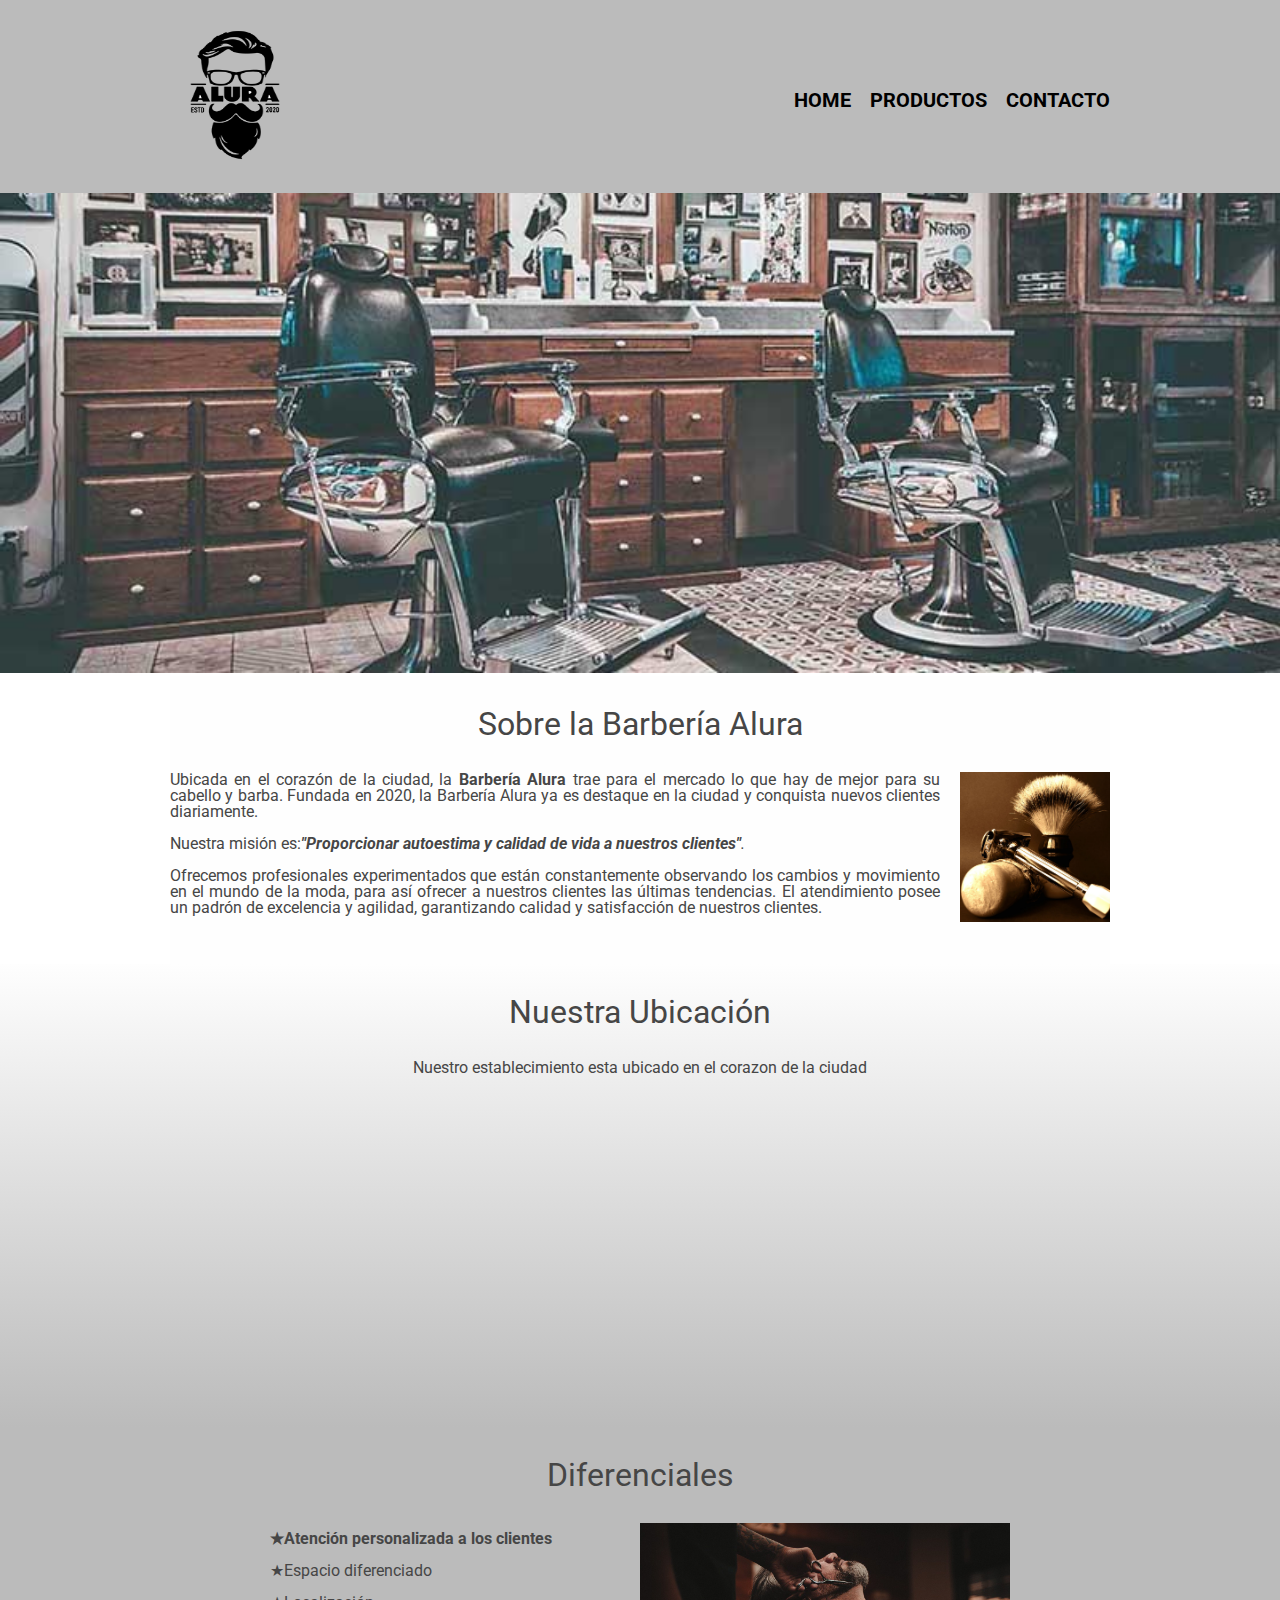
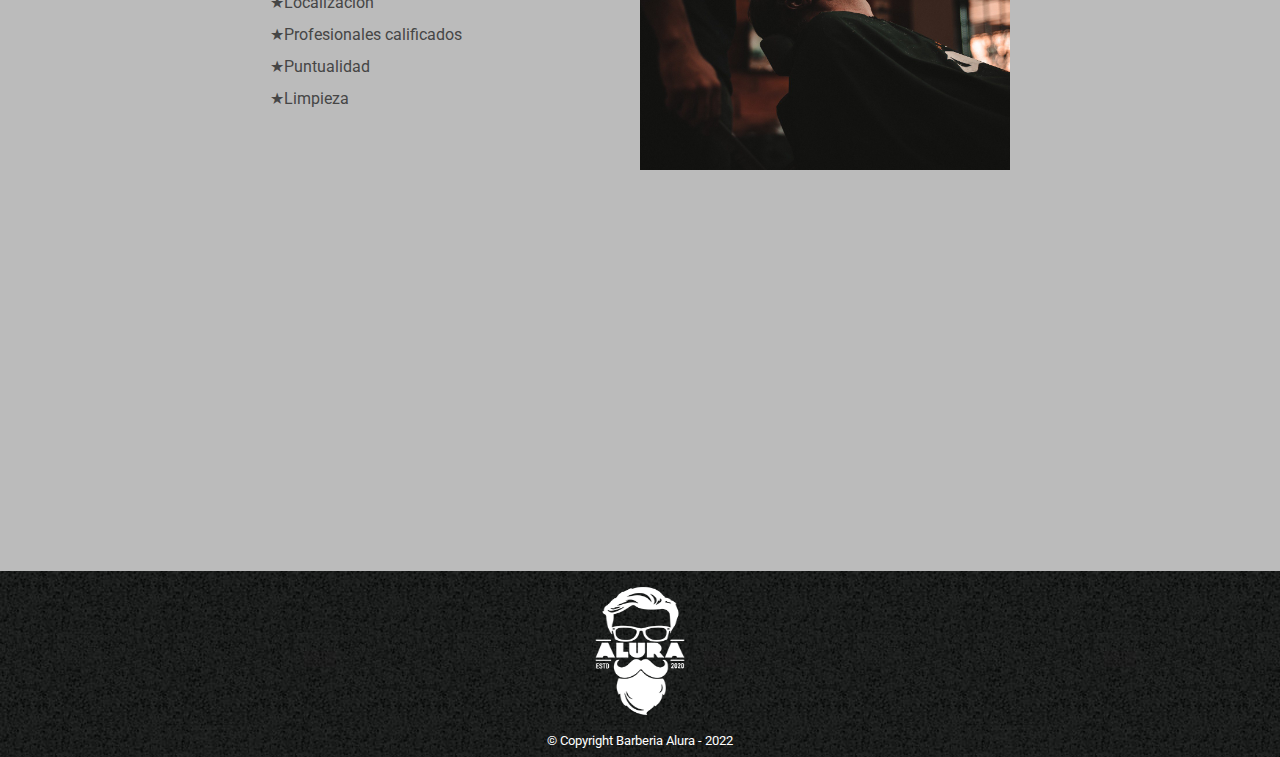
<file: index.html>
<!DOCTYPE html>

<html lang="es">
    <head>
        <meta charset="UTF-8">
        <meta name="viewport" content="width=device-width, initial-scale=1.0">
        <title>Barberia Alura</title>
        <link rel="preconnect" href="https://fonts.googleapis.com">
        <link rel="preconnect" href="https://fonts.gstatic.com" crossorigin>
        <link href="https://fonts.googleapis.com/css2?family=Oswald&family=Raleway:wght@500&family=Roboto:ital,wght@0,100;0,500;0,700;1,300&display=swap" rel="stylesheet">
        <link rel="stylesheet" href="reset.css">
        <link rel="stylesheet" href="style.css">
    </head>

    <body>
<!--Aqui comienza la cabecera de la pagina-->
        <header>
            <div class="caja"> <!--El div es una etiqueta para crear bloques-->
                <h1><img src="imagenes/logo.png" alt="Logo Barberia" class="img-cabecera"></h1>
                <nav>
                    <ul>
                        <li><a href="index.html">Home</a></li>
                        <li><a href="productos.html">Productos</a></li>
                        <li><a href="contacto.html">Contacto</a></li>
                    </ul>   
                </nav>
            </div>
        </header>

        <img class="banner" src="banner/banner.jpg" alt="Logo Barberia">

        <main >
            <section class="principal">
                <h2 class="titulo-principal">Sobre la Barbería Alura</h2>
                <img class="utensilios" src="imagenes/utensilios.jpg" alt="Utensilios Barberos">
    
                <p>Ubicada en el corazón de la ciudad, la <strong>Barbería Alura</strong> trae para el mercado lo que hay de mejor para su cabello y barba. Fundada en 2020, la Barbería Alura ya es destaque en la ciudad y conquista nuevos clientes diariamente.</p>
        
                <p id="mision">Nuestra misión es:<em><strong>"Proporcionar autoestima y calidad de vida a nuestros clientes"</strong>.</em></p>
        
                <p>Ofrecemos profesionales experimentados que están constantemente observando los cambios y movimiento en el mundo de la moda, para así ofrecer a nuestros clientes las últimas tendencias. El atendimiento posee un padrón de excelencia y agilidad, garantizando calidad y satisfacción de nuestros clientes.</p>
            </section>
            <section class="mapa">
                <h3 class="titulo-principal">Nuestra Ubicación</h3>
                <p>Nuestro establecimiento esta ubicado en el corazon de la ciudad</p>
                <div class="mapa-contenido">
                    <iframe
                        src="https://www.google.com/maps/embed?pb=!1m18!1m12!1m3!1d3976.1203245660117!2d-74.
                                    0974938859097!3d4.7491284425597495!2m3!1f0!2f0!3f0!3m2!1i1024!2i768!4f13.
                                    1!3m3!1m2!1s0x8e3f845f25f3933b%3A0x628847c6079ba902!2sPlaza%20Imperial%20Centro%20Comercial!5e0!3m2!1ses!2sco!4v1646427321153!5m2!1ses!2sco"
                        width="100%" height="300" style="border:0;" allowfullscreen="" loading="lazy"></iframe>
                </div>
            </section>
    
            <section class="diferenciales">
                <h3 class="titulo-principal">Diferenciales</h3>
                <div class="contenido-diferenciales">
                    <ul class="lista-diferenciales">      
                        <li class="items">Atención personalizada a los clientes</li>
                        <li class="items">Espacio diferenciado</li> 
                        <li class="items">Localización</li> 
                        <li class="items">Profesionales calificados</li>
                        <li class="items">Puntualidad</li>
                        <li class="items">Limpieza</li>
                    </ul><img class="imagen-diferenciales" src="diferenciales/diferenciales.jpg">
                </div>
                <div class="video">
                    <iframe width="100%" height="315" src="https://www.youtube.com/embed/QmtPlbxB7rA" 
                    title="YouTube video player" frameborder="0" 
                    allow="accelerometer; autoplay; clipboard-write; encrypted-media; gyroscope; picture-in-picture" 
                    allowfullscreen></iframe>               
                </div>
            </section>
        </main>
<!--Aqui comienza el pie de pagina-->
        <footer>
            <img src="imagenes/logo-blanco.png" alt="Logo Barberia" class="img-footer">
            <p class="copyright">&copy; Copyright Barberia Alura - 2022</p> <!--Para el simbolo antes del copyright coloca &copy-->
        </footer>
    </body>
</html>
</file>
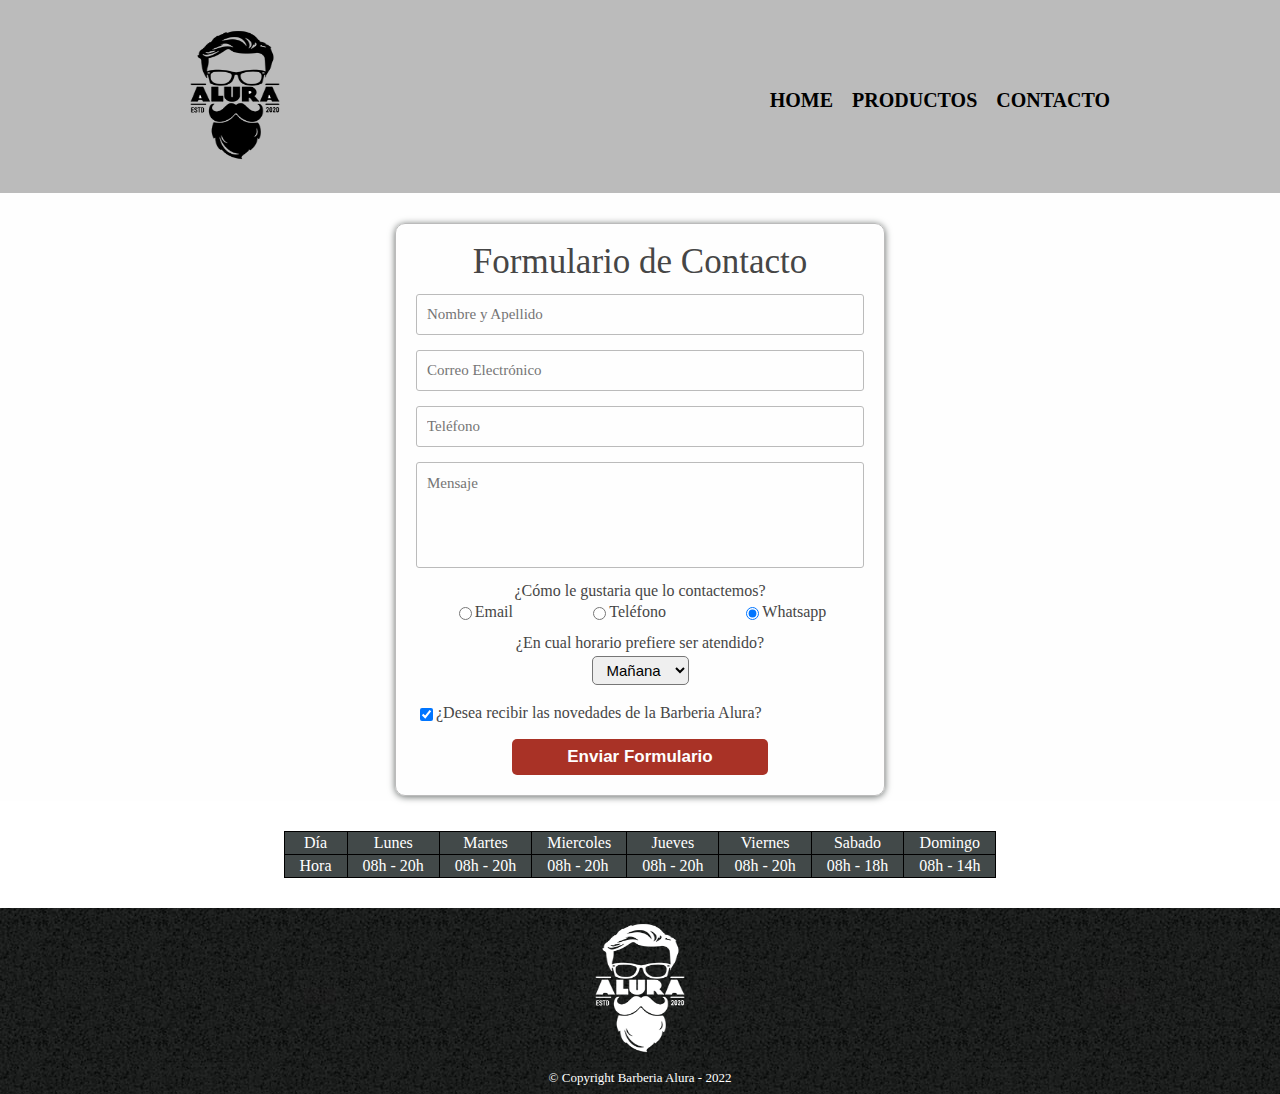
<file: contacto.html>
<!DOCTYPE html>
<html lang="es">

<head>
    <meta charset="UTF-8">
    <title>Contacto</title>
    <link rel="stylesheet" href="reset.css">
    <link rel="stylesheet" href="style.css">
</head>

<body>
    <header>
        <div class="caja">
            <!--El div es una etiqueta para crear bloques-->
            <h1><img src="imagenes/logo.png" alt="Logo Barberia" class="img-cabecera"></h1>
            <nav>
                <ul>
                    <li><a href="index.html">Home</a></li>
                    <li><a href="productos.html">Productos</a></li>
                    <li><a href="contacto.html">Contacto</a></li>
                </ul>
            </nav>
        </div>
    </header>

    <main>
        <section class="main-contacto">
            <div class="contenedor formulario">

                <form class="formulario-tems">
                    <h2 class="form-titulo">Formulario de Contacto</h2>
                    <input type="text" id="nombre-apellido" class="input-formulario" placeholder="Nombre y Apellido" required>

                    <input type="email" id="correo-electronico" class="input-formulario" placeholder="Correo Electrónico" required>

                    <input type="tel" id="telefono" class="input-formulario" placeholder="Teléfono" required>

                    <textarea cols="70" rows="5" id="mensaje" class="input-formulario" placeholder="Mensaje" required></textarea>

                    <fieldset>
                        <legend>¿Cómo le gustaria que lo contactemos?</legend>
                        <div class="caja-radio">
                            <label for="radio-email"><input class="input-radio" type="radio" name="contacto"
                                    value="email" id="radio-email">Email</label>
                            <label for="radio-telefono"><input type="radio" name="contacto" value="telefono"
                                    id="radio-telefono">Teléfono</label>
                            <label for="radio-whatsapp"><input type="radio" name="contacto" value="whatsapp"
                                    id="radio-whatsapp" checked>Whatsapp</label>
                        </div>
                    </fieldset>

                    <fieldset>
                        <legend>¿En cual horario prefiere ser atendido?</legend>
                        <select class="select-horario">
                            <option value="">Mañana</option>
                            <option value="">Tarde</option>
                            <option value="">Noche</option>
                        </select>
                    </fieldset>

                    <label class="checkbox"><input type="checkbox" checked>¿Desea recibir las novedades de la Barberia
                        Alura?</label>
                    <input type="submit" value="Enviar Formulario" class="btn-enviar">
                </form>
            </div>
        </section>
        <section class="caja-horario">
            <table>
                <thead>
                    <tr>
                        <th>Día</th>
                        <th>Lunes</th>
                        <th>Martes</th>
                        <th>Miercoles</th>
                        <th>Jueves</th>
                        <th>Viernes</th>
                        <th>Sabado</th>
                        <th>Domingo</th>
                    </tr>
                </thead>
                <tbody>
                    <tr>
                        <th>Hora</th>
                        <td>08h - 20h</td>
                        <td>08h - 20h</td>
                        <td>08h - 20h</td>
                        <td>08h - 20h</td>
                        <td>08h - 20h</td>
                        <td>08h - 18h</td>
                        <td>08h - 14h</td>
                    </tr>
                </tbody>
            </table>
        </section>
    </main>

    <footer>
        <img src="imagenes/logo-blanco.png" alt="Logo Barberia" class="img-footer">
        <p class="copyright">&copy; Copyright Barberia Alura - 2022</p>
        <!--Para el simbolo antes del copyright coloca &copy-->
    </footer>
</body>

</html>
</file>
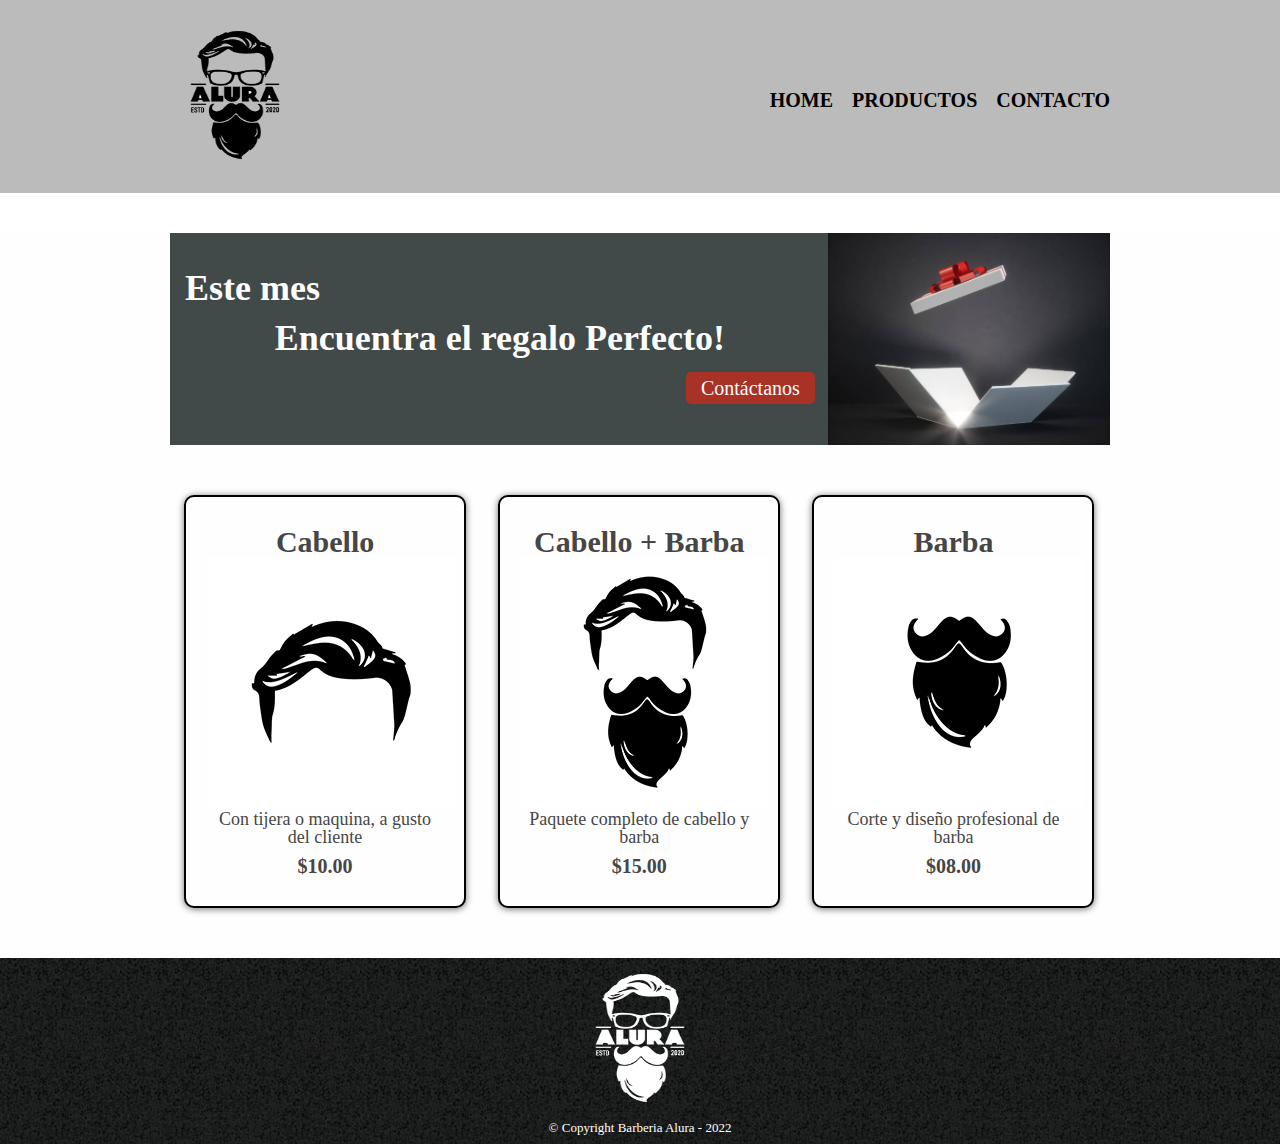
<file: productos.html>
<!DOCTYPE html>
<html lang="es">
<head>
    <meta charset="UTF-8">
    <title>Productos</title>
    <link rel="stylesheet" href="reset.css">
    <link rel="stylesheet" href="style.css">
</head>

<body>
    <header>
        <div class="caja"> <!--El div es una etiqueta para crear bloques-->
            <h1><img src="imagenes/logo.png" alt="Logo Barberia" class="img-cabecera"></h1>
            <nav>
                <ul>
                    <li><a href="index.html">Home</a></li>
                    <li><a href="productos.html">Productos</a></li>
                    <li><a href="contacto.html">Contacto</a></li>
                </ul>

            </nav>
        </div>
    </header>
    
    <main class="main-productos">
        <div class="regalo">
            <div class="texto-regalo">
                <h2 class="regalo-titulo1">Este mes</h2>
                <h2 class="regalo-titulo2">Encuentra el regalo Perfecto!</h2>
                <div class="link">
                    <a class="link-regalo" href="contacto.html">Contáctanos</a>
                </div>               
            </div>
                <img class="imagen-regalo" src="imagenes/regalo.jpg" alt="Imagen Regalo">
        </div>
        <ul class="productos">
            <li class="producto-item">
                <h2>Cabello</h2>
                <img src="imagenes/cabello.jpg">
                <p class="producto-descripcion">Con tijera o maquina, a gusto del cliente</p>
                <p class="producto-precio">$10.00</p>
            </li>
            <li class="producto-item">
                <h2>Cabello + Barba</h2>
                <img src="imagenes/cabello+barba.jpg">
                <p class="producto-descripcion">Paquete completo de cabello y barba</p>
                <p class="producto-precio">$15.00</p>
            </li >
            <li class="producto-item">
                <h2>Barba</h2>
                <img src="imagenes/barba.jpg">
                <p class="producto-descripcion">Corte y diseño profesional de barba</p>
                <p class="producto-precio">$08.00</p>
            </li>
        </ul>

    </main>

    <footer>
        <img src="imagenes/logo-blanco.png" alt="Logo Barberia" class="img-footer">
        <p class="copyright">&copy; Copyright Barberia Alura - 2022</p> <!--Para el simbolo antes del copyright coloca &copy-->
    </footer>

</body>
</html>
</file>
<file: style.css>
body{
    font-family: Roboto;
    color: #464646;
}

/*--- --- --- --- --- --- --- CSS para la cabecera --- --- --- --- --- ---*/

header{
    background: #BBBBBB; /*Color de fondo a la cabecera*/
    padding: 20px 0;
}

.img-cabecera{
    width: 130px;
    height: 150px;
}

.caja{
    width: 940px; /*Ancho de nuestro div*/
    position: relative;
    margin: 0 auto; /*Centarliza el contenido de acuerdo a la pantalla*/
}

nav{
    position: absolute; /*Especifica cómo el menu es posicionado en el documento*/
    top: 70PX; /*Espacio superior del menu*/
    right: 0;
}

nav li{
    display: inline; /*Coloca los items de la lista horizontalmente*/
    margin: 0 0 0 15px; /*Separar las palabras (izquierda 15px)*/
}

nav a{
    text-transform: uppercase; /*Coloca el texto en mayusculas*/
    color: black; /*Color del texto*/
    font-weight: bold; /*Texto en negrita*/
    font-size: 20px; /*Tamaño de la letra*/
    text-decoration: none; /*Quitar el subrayado que estan debajo del texto*/
}

nav a:hover{
    color: #A93226; /*Al pasar el mouse por el texto cambia de color*/
}

/*--- --- --- --- --- --- --- CSS para producto --- --- --- --- --- ---*/

.main-productos{
    background: #FEFEFE;
}

.producto-item{
    background: #FEFEFE;
}

.productos{
    width: 940px;
    margin: 0 auto;
    padding: 50px;
}

.regalo{
    width: 940px;
    margin: 0 auto;
    display: flex;
    justify-content: space-between;
    align-items: center;
    margin-top: 40px;
    background: #424949;
}

.texto-regalo{
    width: 67%;
    color: #FEFEFE;
    line-height: 50px;
    padding-left: 15px;
}

.regalo-titulo1{
    font-weight: bold;
    font-size: 36px;
    text-align: left;
}

.regalo-titulo2{
    font-weight: bold;
    font-size: 36px;
    text-align: center;
}

.link{
    text-align: right;
}

.link-regalo{
    font-size: 20px;
    padding: 5px 15px;
    text-align: center;
    text-decoration: none;
    background: #A93226;
    color: #FEFEFE;
    border-radius: 5px;
}

.imagen-regalo{
    width: 30%;
}

.productos li{
    display: inline-block; /*Coloca todo el contenido de cada li horizontalmente*/
    text-align: center;
    width: 30%; /*Cada elemento ocupa el 30% del espacio*/
    vertical-align: top;
    margin: 0 1.5%;
    padding: 30px 20px;
    box-sizing: border-box;
    border: 2px solid black; /*Ancho del border, Linea solida y Color del border*/
    border-radius: 10px; /*Redondear los bordes del cuadro*/
    box-shadow:  0px 1px 7px 0px rgb(106, 111, 109);
}

.productos li:hover{
    border-color: #A93226; /*Cuando el usuario pasa el cursor sobre el elemento*/
}

.productos li:active{
    border-color: rgb(4, 88, 4); /*Al hacer clic muestra el border en verde*/
}

.productos h2{
    font-size: 30px; /*Tamaño de la letra*/
    font-weight: bold; /*Texto en negrita*/
}

.productos li:hover h2{
    font-size: 33px;

}

.producto-descripcion{
    font-size: 18px;
}

.producto-precio{
    font-size: 20px;
    font-weight: bold;
    margin-top: 10px;
}

.productos li:hover .producto-precio{
    font-size: 23px;
}

footer{
    background: url(/imagenes/bg.jpg); /*Colocar una imagen en el footer*/
    text-align: center; /*Alinea el texto en el centro del footer*/
    padding: 5px;
}

.img-footer{
    width: 130px;
    height: 150px;
}

.copyright{
    color: white;
    font-size: 13px;
    margin: 5px;
}

/*--- --- --- --- --- --- --- CSS para Contacto --- --- --- --- --- ---*/

.main-contacto{
    background: #FEFEFE;
}

.contenedor{  
    width: 940px; /*Ancho de nuestro div*/
    position: relative;
    display: flex;
    margin: 0 auto; /*Centarliza el contenido de acuerdo a la pantalla*/
    padding: 30px 0 5px 0;
}

.formulario-tems{
    width: 35vw;
    display: flex;
    flex-direction: column;
    margin: 0 auto;
    padding: 20px;
    border-radius: 10px;
    border: 1px solid #BBBBBB;
    box-shadow:  0px 1px 7px 0px rgb(106, 111, 109);
}

.form-titulo{
    font-size: 35px;
    font-weight: 500;
    text-align: center;
    margin-bottom: 15PX;
}

.formulario-tems label, .formulario-tems legend{
    display: flex;
    font-size: 16px; /*font-size establece el tamaño del texto*/
    margin: 0 0 5px; /*0 arriba, 0 derecha y abajo 10px*/
}

.formulario-tems fieldset{
    text-align: center; 
}

.caja-radio{
    display: flex;
    justify-content: space-around;
    margin-bottom: 10px;
}

.input-formulario{
    display: flex;
    padding: 12px 10px; /*12px superior e inferior y 25px a los costados*/
    background: #FEFEFE;
    border: none;
    margin-bottom: 15px;
    border-radius: 3px;
    border: 1px solid #BBBBBB;
}

.input-formulario:focus{
    border-bottom: 1.5px solid #A93226;
    outline: none;
    font-family: Roboto;
}

.input-formulario::placeholder{
    font-size: 15px;
    font-family: Roboto;
}

textarea{
    resize: none;
    font-family: Roboto;
}

.select-horario{
    padding: 4px 10px;
    border-radius: 5px;
    font-size: 15px;
    margin-bottom: 20px;
}

.btn-enviar{
    width: 20vw;
    padding: 8px 0; /*8px arriba y abajo y 0 a los costados*/
    border-radius: 5px;
    font-size: 17px;
    font-weight: bold;
    color: white;
    background-color: #A93226;
    border: none;
    margin-top: 10px;
    cursor: pointer; /*Cambia el cursor y coloca la mano apuntanto*/
    margin: 10px auto 0 auto;
 }

 .caja-horario{
     display: flex;
     width: 940px;
     margin: 0 auto;
 }
 
 table{
    margin: 30px auto;
 }

thead, tbody{
    background: #424949;
    color: white;
}

th, td{
    border: 1px solid black;
    padding: 3px 15px;
}

/*--- --- --- --- --- --- --- CSS para nuestra Home --- --- --- --- --- ---*/

.banner{
    width: 100%;
}

.principal{
    background-color: #FEFEFE;
    padding: 2em 0;
    width: 940px;
    margin: 0 auto; /*Margen 0 arriba y abajo y automatico a los costados*/
}

.titulo-principal{
    text-align: center;
    font-size: 2em; /*Aumenta el tamaño de la fuente que tiene por defecto en 2 veces*/
    margin: 0 0 1em;
    clear: right;
}

.principal p{
    text-align: justify;
    margin: 0 0 1em;
}

.principal strong{
    font-weight: bold;
}

.principal em{
    font-style: italic;
}

.utensilios{
    width: 150px;
    float: right;
    margin: 0 0 0 20px;
}

.mapa{
    padding: 2em 0;
    background: linear-gradient(#FEFEFE, #BBBBBB);
}

.mapa p{
    text-align: center;
    margin: 0 0 1em
}

.mapa-contenido{
    width: 940px;
    margin: 0 auto;
}

.diferenciales{
    padding: 2em 0;
    background: #BBBBBB;

}

.contenido-diferenciales{
    width: 740px;
    margin: 0 auto;
}

.imagen-diferenciales{
    width: 50%; /*La imagen ocupa el 50% del ancho de la pagina definido (940px)*/ 
}

.imagen-diferenciales:hover{
    opacity: 70%; /*Opacidad de la imagen*/
    transition: 0.5s;
}

.lista-diferenciales{
    width: 50%; /*La lista ocupa el 50% del ancho de la pagina definido (940px)*/
    display: inline-block; /*Coloca el parrafo y la imagen alineados orizontalmente*/
    vertical-align: top; /*Coloca la lista verticalmente  en la parte superior*/
}

.items{
    line-height: 2; /*Aplica un interlineado entre los parrafos*/
}

.items:first-child{ /*Con first-chaild seleccionamos el primer items y le aplicamos negrita*/
    font-weight: bold;
}

.items:before{
    content:"★"; /*Colocar las estrellas antes(before) del parrafo*/
}

.video{
    width: 560px; /*Ancho que ocupa el video en la pagina*/
    margin: 1.5em auto; /*Con el automatico centra el video en la pagina*/
}

@media screen and (max-width:480px){
    h1{
        text-align: center;  
    }
    nav{
        position: static;
    }
    .caja, .principal, .mapa-contenido, .contenido-diferenciales, .video{
        width: auto;
    }

    .utensilios{
        width: 100%;
    }
    
    .lista-diferenciales, .imagen-diferenciales{
        width: 100%;
    }
    
}
</file>
